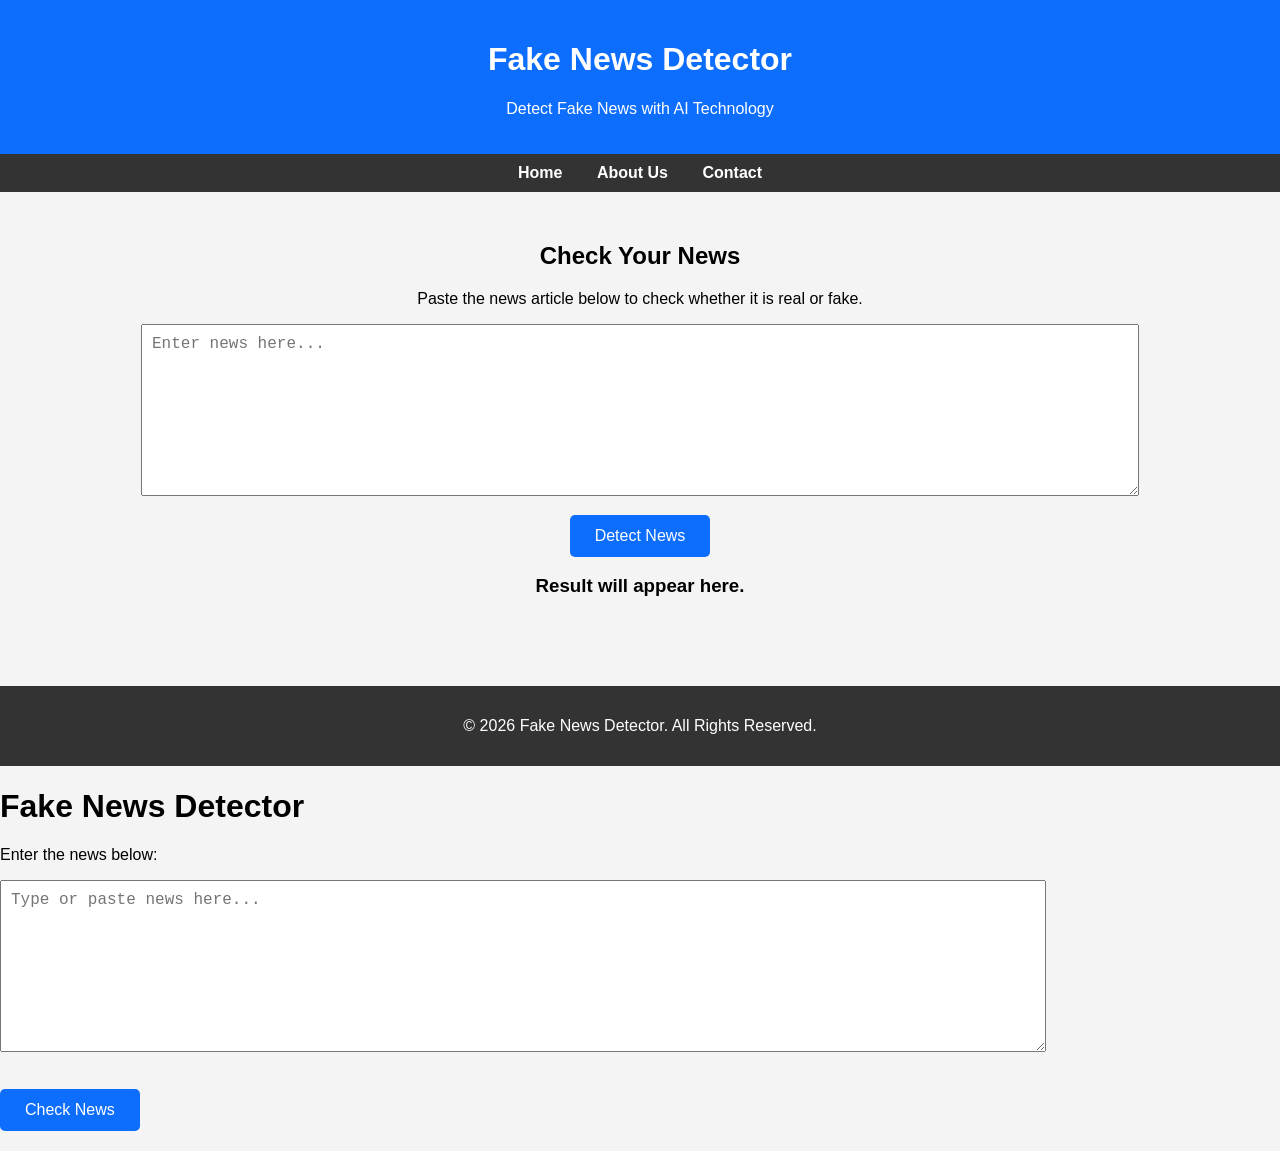
<file: index.html>
<!DOCTYPE html>
<html lang="en">
<head>
    <meta charset="UTF-8">
    <meta name="viewport" content="width=device-width, initial-scale=1.0">
    <title>Fake News Detector</title>

    <style>
        body {
            font-family: Arial, sans-serif;
            background-color: #f4f4f4;
            margin: 0;
        }

        header {
            background-color: #0d6efd;
            color: white;
            padding: 20px;
            text-align: center;
        }

        nav {
            background-color: #333;
            padding: 10px;
            text-align: center;
        }

        nav a {
            color: white;
            text-decoration: none;
            margin: 15px;
            font-weight: bold;
        }

        .container {
            padding: 30px;
            text-align: center;
        }

        textarea {
            width: 80%;
            height: 150px;
            padding: 10px;
            font-size: 16px;
        }

        button {
            background-color: #0d6efd;
            color: white;
            padding: 12px 25px;
            border: none;
            font-size: 16px;
            margin-top: 15px;
            cursor: pointer;
            border-radius: 5px;
        }

        button:hover {
            background-color: #084298;
        }

        footer {
            background-color: #333;
            color: white;
            text-align: center;
            padding: 15px;
            margin-top: 40px;
        }
    </style>
</head>
<body>

<header>
    <h1>Fake News Detector</h1>
    <p>Detect Fake News with AI Technology</p>
</header>

<nav>
    <a href="index.html">Home</a>
    <a href="about.html">About Us</a>
    <a href="contact.html">Contact</a>
</nav>

<div class="container">
    <h2>Check Your News</h2>

    <p>Paste the news article below to check whether it is real or fake.</p>

    <textarea placeholder="Enter news here..."></textarea>
    <br>

    <button>Detect News</button>

    <h3 id="result">Result will appear here.</h3>
</div>

<footer>
    <p>&copy; 2026 Fake News Detector. All Rights Reserved.</p>
</footer>
    <h1 class="h1">Fake News Detector</h1>

    <p>Enter the news below:</p>

    <textarea id="news" rows="8" cols="50" placeholder="Type or paste news here..."></textarea>
    <br><br>

    <button onclick="checkNews()">Check News</button>

    <h2 id="result"></h2>

    <script>
        function checkNews() {
            var news = document.getElementById("news").value.toLowerCase();

            if (news.includes("shocking") || news.includes("viral") || news.includes("breaking")) {
                document.getElementById("result").innerHTML = "Result: Fake News";
            } else {
                document.getElementById("result").innerHTML = "Result: Real News";
            }
        }
    </script>

</body>
</html>
</file>
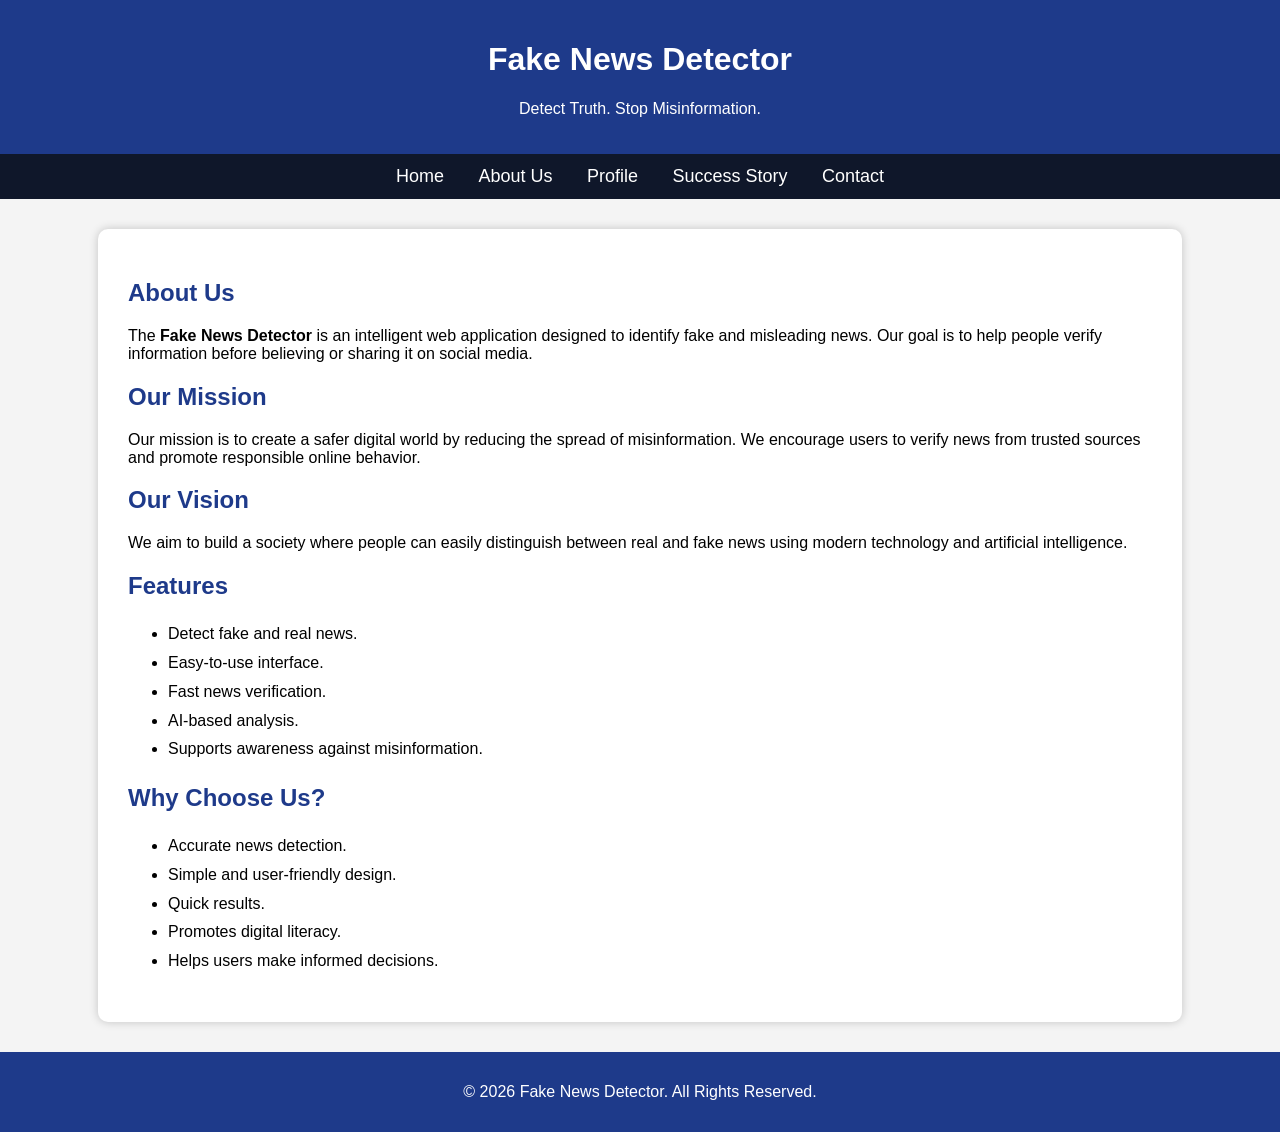
<file: about_us.html>
<!DOCTYPE html>
<html lang="en">
<head>
    <meta charset="UTF-8">
    <meta name="viewport" content="width=device-width, initial-scale=1.0">
    <title>About Us - Fake News Detector</title>

    <style>
        body{
            margin:0;
            font-family:Arial, sans-serif;
            background:#f4f4f4;
        }

        header{
            background:#1e3a8a;
            color:white;
            text-align:center;
            padding:20px;
        }

        nav{
            background:#0f172a;
            text-align:center;
            padding:12px;
        }

        nav a{
            color:white;
            text-decoration:none;
            margin:15px;
            font-size:18px;
        }

        nav a:hover{
            color:#38bdf8;
        }

        .container{
            width:80%;
            margin:30px auto;
            background:white;
            padding:30px;
            border-radius:10px;
            box-shadow:0 0 10px rgba(0,0,0,0.2);
        }

        h2{
            color:#1e3a8a;
        }

        ul{
            line-height:1.8;
        }

        footer{
            background:#1e3a8a;
            color:white;
            text-align:center;
            padding:15px;
            margin-top:20px;
        }
    </style>
</head>

<body>

<header>
    <h1>Fake News Detector</h1>
    <p>Detect Truth. Stop Misinformation.</p>
</header>

<nav>
    <a href="index.html">Home</a>
    <a href="about_us.html">About Us</a>
    <a href="profile.html">Profile</a>
    <a href="success_story.html">Success Story</a>
    <a href="contact.html">Contact</a>
</nav>

<div class="container">

<h2>About Us</h2>

<p>
The <strong>Fake News Detector</strong> is an intelligent web application
designed to identify fake and misleading news. Our goal is to help people
verify information before believing or sharing it on social media.
</p>

<h2>Our Mission</h2>

<p>
Our mission is to create a safer digital world by reducing the spread of
misinformation. We encourage users to verify news from trusted sources and
promote responsible online behavior.
</p>

<h2>Our Vision</h2>

<p>
We aim to build a society where people can easily distinguish between real
and fake news using modern technology and artificial intelligence.
</p>

<h2>Features</h2>

<ul>
    <li>Detect fake and real news.</li>
    <li>Easy-to-use interface.</li>
    <li>Fast news verification.</li>
    <li>AI-based analysis.</li>
    <li>Supports awareness against misinformation.</li>
</ul>

<h2>Why Choose Us?</h2>

<ul>
    <li>Accurate news detection.</li>
    <li>Simple and user-friendly design.</li>
    <li>Quick results.</li>
    <li>Promotes digital literacy.</li>
    <li>Helps users make informed decisions.</li>
</ul>

</div>

<footer>
    <p>&copy; 2026 Fake News Detector. All Rights Reserved.</p>
</footer>

</body>
</html>
</file>
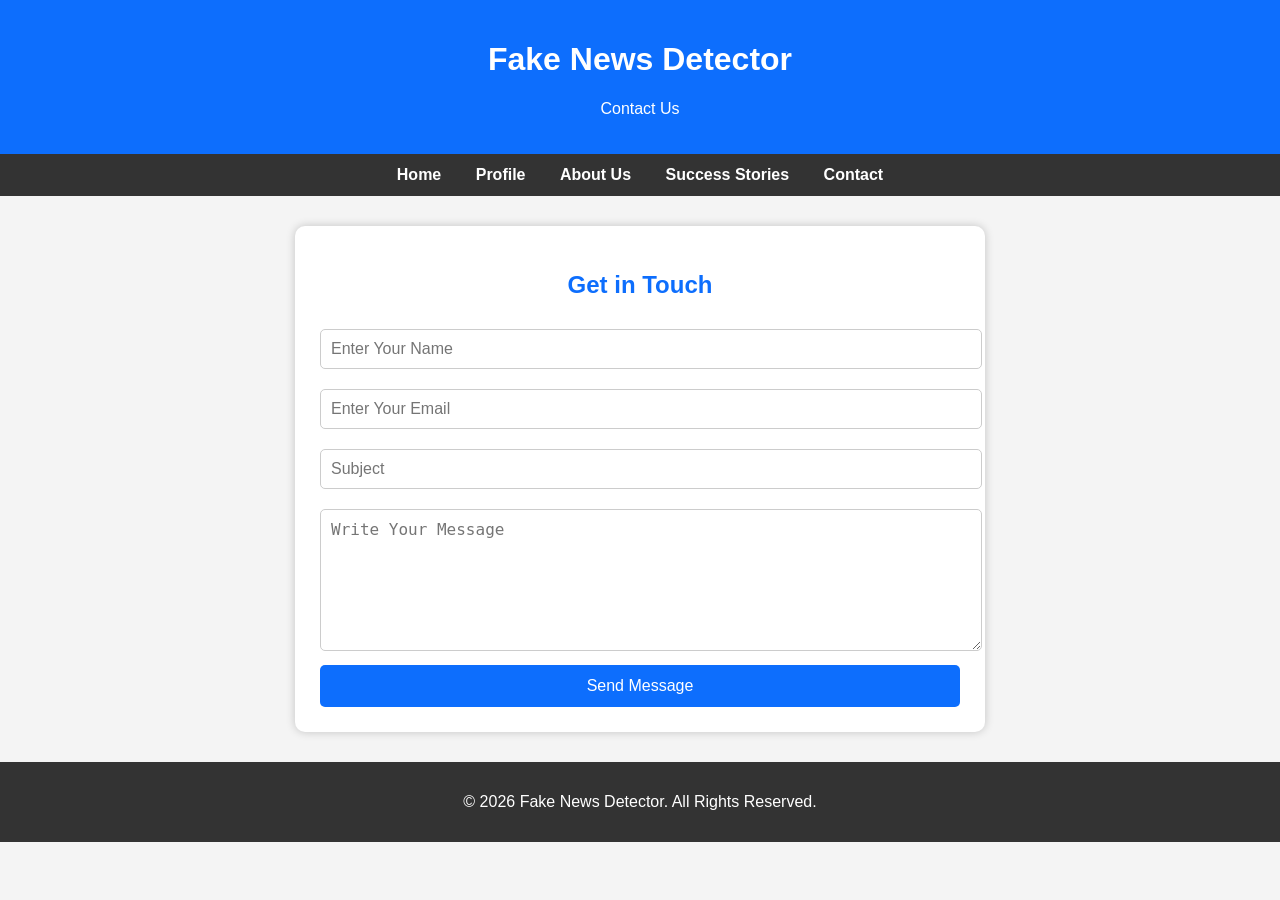
<file: contact.html>
<!DOCTYPE html>
<html lang="en">
<head>
    <meta charset="UTF-8">
    <meta name="viewport" content="width=device-width, initial-scale=1.0">
    <title>Contact Us - Fake News Detector</title>

    <style>
        body{
            margin:0;
            font-family:Arial, sans-serif;
            background:#f4f4f4;
        }

        header{
            background:#0d6efd;
            color:white;
            text-align:center;
            padding:20px;
        }

        nav{
            background:#333;
            text-align:center;
            padding:12px;
        }

        nav a{
            color:white;
            text-decoration:none;
            margin:15px;
            font-weight:bold;
        }

        .container{
            width:50%;
            margin:30px auto;
            background:white;
            padding:25px;
            border-radius:10px;
            box-shadow:0 0 10px rgba(0,0,0,0.2);
        }

        h2{
            text-align:center;
            color:#0d6efd;
        }

        input, textarea{
            width:100%;
            padding:10px;
            margin:10px 0;
            border:1px solid #ccc;
            border-radius:5px;
            font-size:16px;
        }

        textarea{
            height:120px;
        }

        button{
            width:100%;
            padding:12px;
            background:#0d6efd;
            color:white;
            border:none;
            border-radius:5px;
            font-size:16px;
            cursor:pointer;
        }

        button:hover{
            background:#084298;
        }

        footer{
            background:#333;
            color:white;
            text-align:center;
            padding:15px;
            margin-top:30px;
        }
    </style>
</head>

<body>

<header>
    <h1>Fake News Detector</h1>
    <p>Contact Us</p>
</header>

<nav>
    <a href="index.html">Home</a>
    <a href="profile.html">Profile</a>
    <a href="about.html">About Us</a>
    <a href="success-story.html">Success Stories</a>
    <a href="contact.html">Contact</a>
</nav>

<div class="container">

    <h2>Get in Touch</h2>

    <form>
        <input type="text" placeholder="Enter Your Name" required>

        <input type="email" placeholder="Enter Your Email" required>

        <input type="text" placeholder="Subject" required>

        <textarea placeholder="Write Your Message" required></textarea>

        <button type="submit">Send Message</button>
    </form>

</div>

<footer>
    <p>&copy; 2026 Fake News Detector. All Rights Reserved.</p>
</footer>

</body>
</html>
</file>
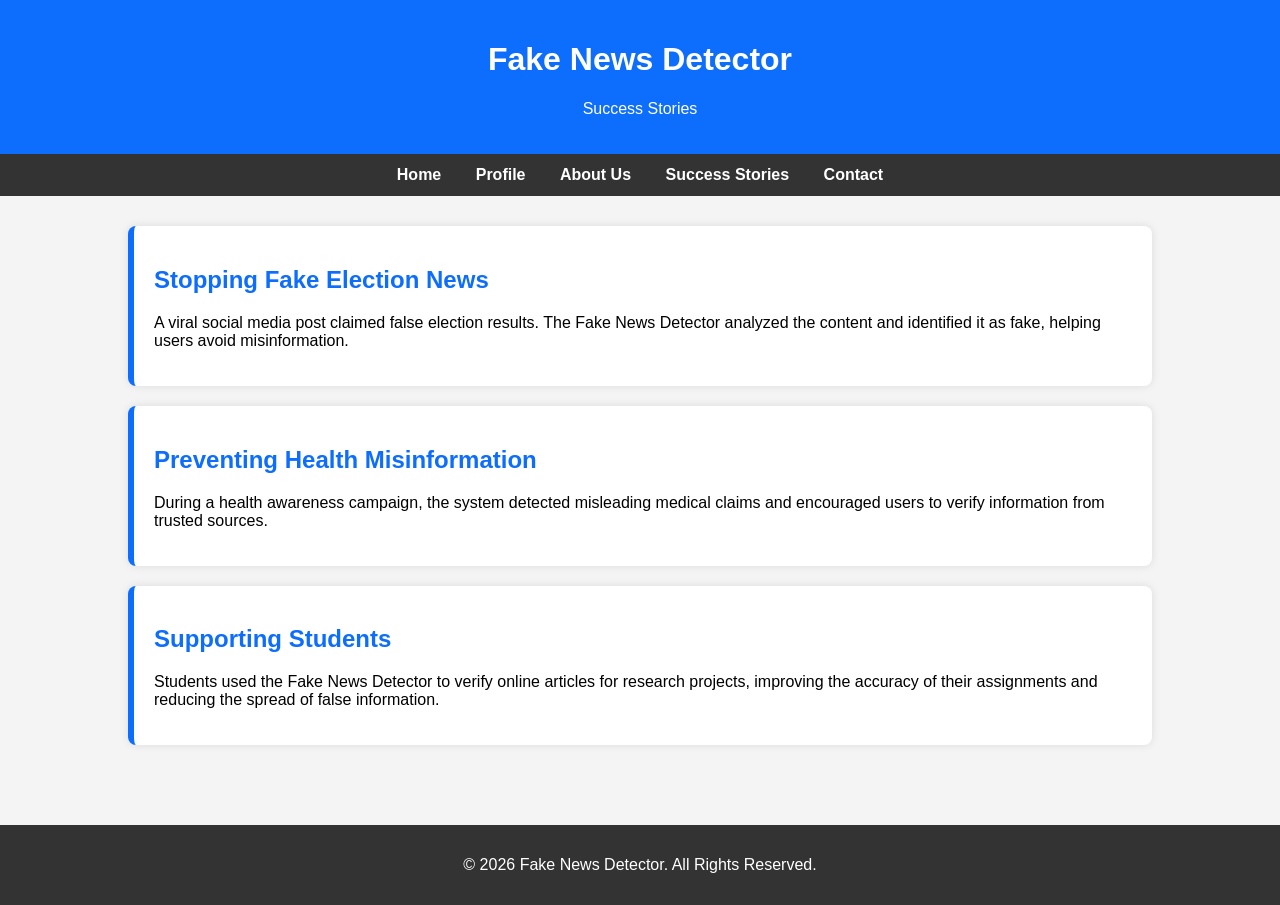
<file: success-story.html>
<!DOCTYPE html>
<html lang="en">
<head>
    <meta charset="UTF-8">
    <meta name="viewport" content="width=device-width, initial-scale=1.0">
    <title>Success Stories - Fake News Detector</title>

    <style>
        body{
            margin:0;
            font-family:Arial, sans-serif;
            background:#f4f4f4;
        }

        header{
            background:#0d6efd;
            color:white;
            text-align:center;
            padding:20px;
        }

        nav{
            background:#333;
            padding:12px;
            text-align:center;
        }

        nav a{
            color:white;
            text-decoration:none;
            margin:15px;
            font-weight:bold;
        }

        .container{
            width:80%;
            margin:auto;
            padding:30px;
        }

        .story{
            background:white;
            padding:20px;
            margin-bottom:20px;
            border-left:6px solid #0d6efd;
            border-radius:8px;
            box-shadow:0 0 8px rgba(0,0,0,0.1);
        }

        .story h2{
            color:#0d6efd;
        }

        footer{
            background:#333;
            color:white;
            text-align:center;
            padding:15px;
            margin-top:30px;
        }
    </style>
</head>

<body>

<header>
    <h1>Fake News Detector</h1>
    <p>Success Stories</p>
</header>

<nav>
    <a href="index.html">Home</a>
    <a href="profile.html">Profile</a>
    <a href="about.html">About Us</a>
    <a href="success-story.html">Success Stories</a>
    <a href="contact.html">Contact</a>
</nav>

<div class="container">

    <div class="story">
        <h2>Stopping Fake Election News</h2>
        <p>
            A viral social media post claimed false election results.
            The Fake News Detector analyzed the content and identified it
            as fake, helping users avoid misinformation.
        </p>
    </div>

    <div class="story">
        <h2>Preventing Health Misinformation</h2>
        <p>
            During a health awareness campaign, the system detected
            misleading medical claims and encouraged users to verify
            information from trusted sources.
        </p>
    </div>

    <div class="story">
        <h2>Supporting Students</h2>
        <p>
            Students used the Fake News Detector to verify online articles
            for research projects, improving the accuracy of their assignments
            and reducing the spread of false information.
        </p>
    </div>

</div>

<footer>
    <p>&copy; 2026 Fake News Detector. All Rights Reserved.</p>
</footer>

</body>
</html>
</file>
